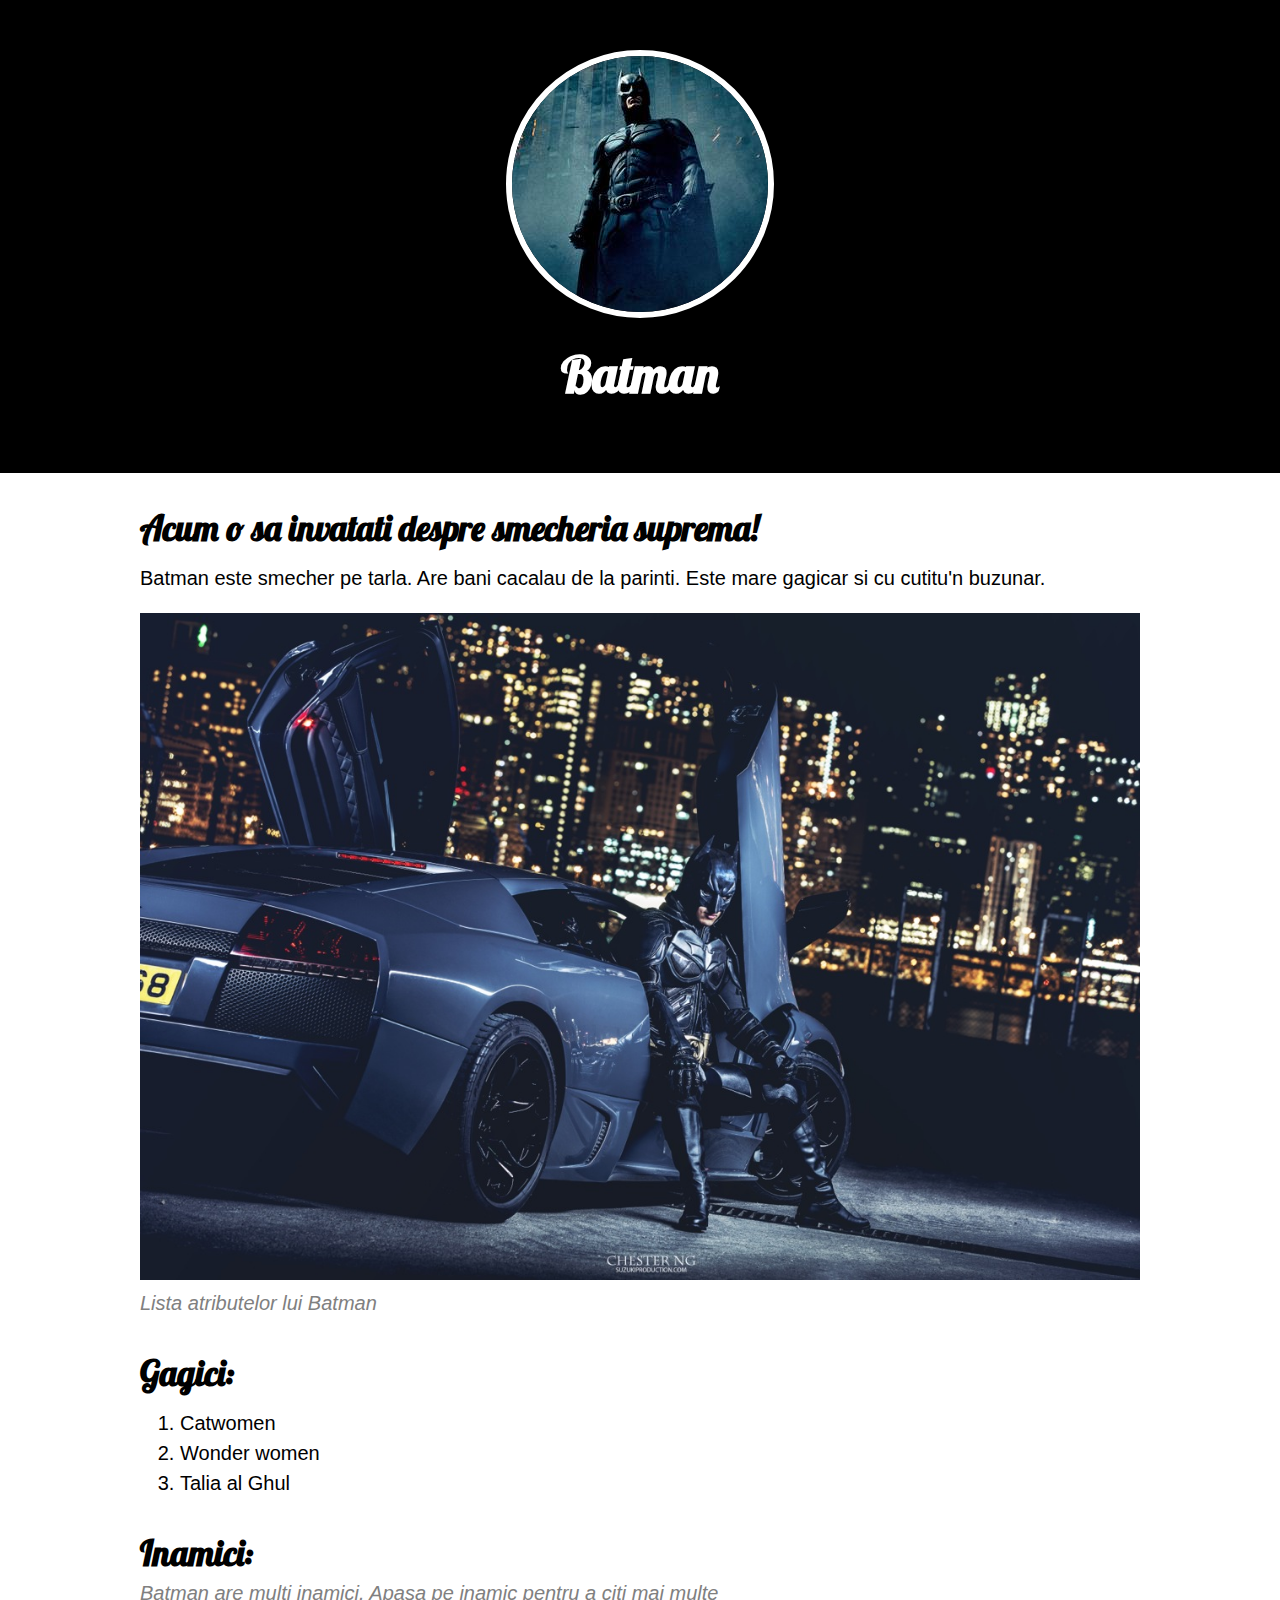
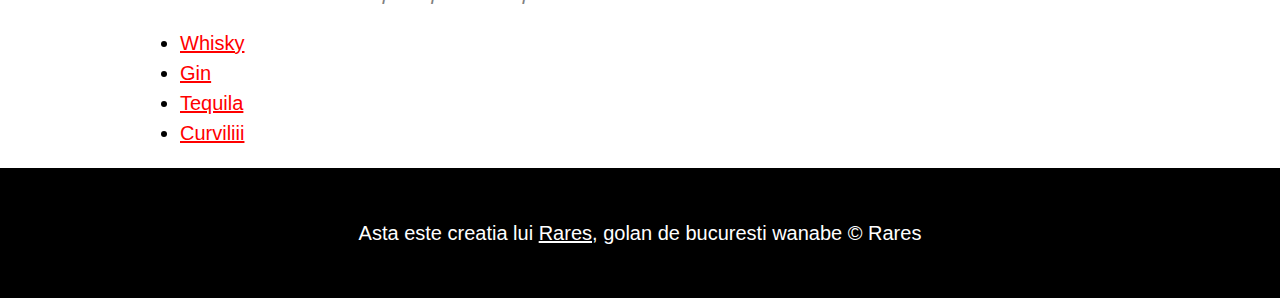
<file: index.html>
<!DOCTYPE html>
<html>
<head>
	<title>Batman</title>
	<link rel="icon" href="img/batman-logo.jpeg">
	<link rel="preconnect" href="https://fonts.gstatic.com">
	<link href="https://fonts.googleapis.com/css2?family=Lobster&display=swap" rel="stylesheet">
	<link rel="stylesheet" type="text/css" href="css/batman.css">
</head>
<body>
	<!-- Header element -->
	<header>
		<img src="img/batman-avatar.jpeg">
		<h1>Batman</h1>
	</header>

	<!-- main element -->

	<main>
		<h2>Acum o sa invatati despre smecheria suprema!</h2>
		<p>Batman este smecher pe tarla. Are bani cacalau de la parinti. Este mare gagicar si cu cutitu'n buzunar. </p>
		<img src="img/batman-big.jpeg">
		<p class="caption">Lista atributelor lui Batman</p>

		<!-- Gagici -->
		<h2>Gagici:</h2>
		<ol>
			<li>Catwomen</li>
			<li>Wonder women</li>
			<li>Talia al Ghul</li>
		</ol>

		<!-- Inamici -->
		<h2>Inamici:</h2>
		<p class="caption">Batman are multi inamici. Apasa pe inamic pentru a citi mai multe</p>
		<ul>
			<li><a target="_blank" href="https://www.finestore.ro/whisky">Whisky</a></li>
			<li><a target="_blank" href="https://www.finestore.ro/gin">Gin</a></li>
			<li><a target="_blank" href="https://www.finestore.ro/tequila">Tequila</a></li>
			<li><a target="_blank" href="https://www.publi24.ro/anunturi/matrimoniale/">Curviliii</a></li>
		</ul>

	</main>


	<!-- footer -->
	<footer>
		<p>Asta este creatia lui <a target="_blank" href="https://www.instagram.com/rares.olarescu/">Rares</a>, golan de bucuresti wanabe &copy; Rares</p>
	</footer>
</body>
</html>
</file>
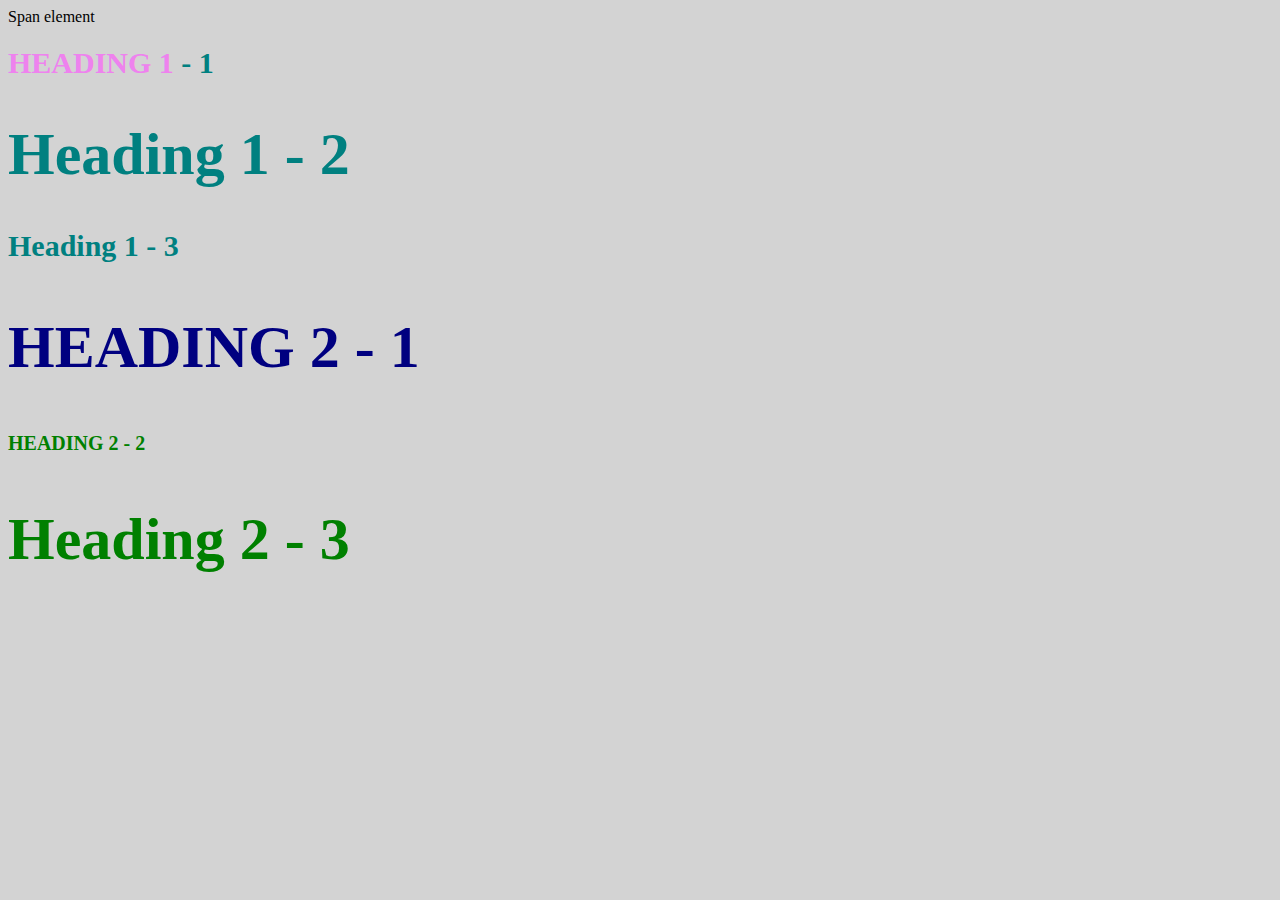
<file: style-test.html>
<!DOCTYPE html>
<html>
<head>
	<title>Style test</title>
	<link rel="stylesheet" type="text/css" href="css/test.css">
</head>
<body>
	<span>Span element</span>
	<h1 class="uppercase"><span>Heading 1</span> - 1</h1>
	<h1 class="big">Heading 1 - 2</h1>
	<h1>Heading 1 - 3</h1>
	<h2 class="big uppercase">Heading 2 - 1</h2>
	<h2 class="uppercase">Heading 2 - 2</h2>
	<h2 class="big">Heading 2 - 3</h2>

</body>
</html>
</file>
<file: css/batman.css>
body{
	margin: 0;
	font-family: Helvetica, Arial, sans-serif;
	font-size: 20px;
	line-height: 30px;
}

header{
	background-color: black;
	text-align: center;
	padding-top: 50px;
	padding-bottom: 50px;
}

h1, h2{
	font-family: 'Lobster', cursive;
}

/*header style*/


header h1{
	color: white;
	font-size: 50px;

}

header img{
	border-radius: 150px;
    border: 6px solid white;
}

main{
	max-width: 1000px;
	margin: 0 auto;
	padding: 0 20px;

}

main img{
	max-width: 100%;

}

h2{
	font-size: 35px;
	color: black;
	margin: 40px 0 10px;
}

a{
	color: red;
}

a:hover{
	color: black;
}

footer{
	background-color: black;
	text-align: center;
	color: white;
	padding: 50px;
}

footer p{
	margin: 0;
}

footer a{
	color: white;
}

footer a:hover{
	color: red;
	background-color: transparent;
}

p.caption{
	color: grey;
	font-style: italic;
	margin-top: 0;
}
</file>
<file: css/test.css>
body{
	background-color: lightgrey;
}

h1{
	font-size: 30px;
	color: teal;
}

h2{
	color: red;
	font-size: 20px;
}

h2{
	color: green;
}

.big{
	font-size: 60px;
}

.uppercase{
	text-transform: uppercase;
}

.big.uppercase{
	color: navy;
}

h1 span{
	color: violet;
}
</file>
